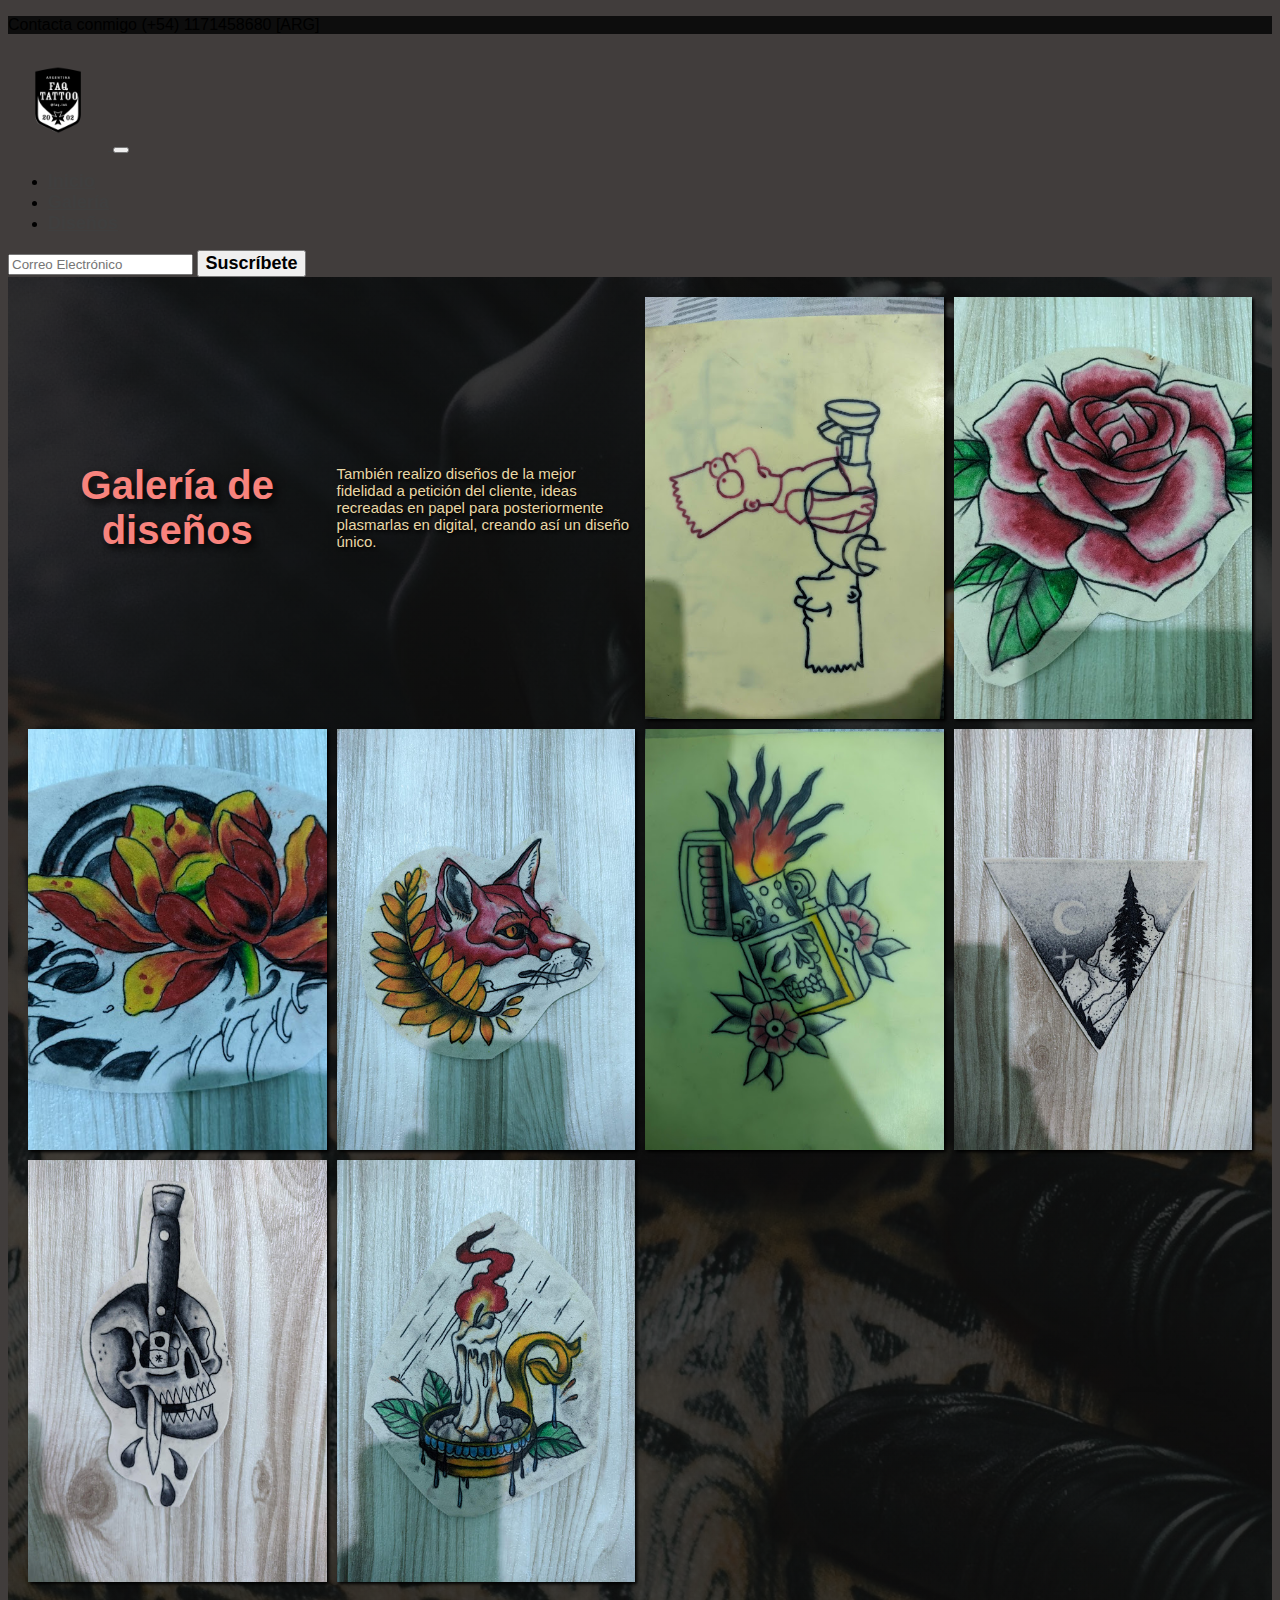
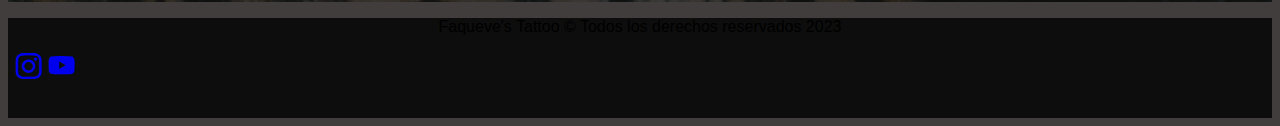
<file: pages/diseños.html>
<!DOCTYPE html>
<html lang="en">
<head>
    <meta charset="UTF-8">
    <meta http-equiv="X-UA-Compatible" content="IE=edge">
    <meta name="viewport" content="width=device-width, initial-scale=1.0">
    <link href="https://cdn.jsdelivr.net/npm/bootstrap@5.3.0-alpha3/dist/css/bootstrap.min.css" rel="stylesheet" integrity="sha384-KK94CHFLLe+nY2dmCWGMq91rCGa5gtU4mk92HdvYe+M/SXH301p5ILy+dN9+nJOZ" crossorigin="anonymous">
    <link rel="stylesheet" href="https://cdn.jsdelivr.net/npm/bootstrap-icons@1.10.5/font/bootstrap-icons.css">
    <link rel="stylesheet" href="../css/styles.css">
    <title>Diseños | Faqueve's Tattoo</title>
</head>
<body>
    <!-- ------------------------------------------------------------------ -->
    <!-- ENCABEZADO -->
    <!-- ------------------------------------------------------------------ -->
    <header class="container-fluid d-flex justify-content-center">
        <p class="text-warning mb-0 p-2 fs-6">Contacta conmigo (+54) 1171458680 [ARG]</p>
    </header>

    <nav class="navbar navbar-expand-lg bg-warning" id="menu">
        <div class="container-fluid">
            <a class="navbar-brand" href="../index.html">
                <img src="../img/logo1.png" alt="Logo" width="100" height="100">
            </a>
            <button class="navbar-toggler" type="button" data-bs-toggle="collapse" data-bs-target="#navbarSupportedContent" aria-controls="navbarSupportedContent" aria-expanded="false" aria-label="Toggle navigation">
            <span class="navbar-toggler-icon"></span>
            </button>
            <div class="collapse navbar-collapse" id="navbarSupportedContent">
            <ul class="navbar-nav me-auto mb-2 mb-lg-0">
                <li class="nav-item">
                    <a class="nav-link active" aria-current="page" href="../index.html">Inicio</a>
                </li>
                <li class="nav-item">
                    <a class="nav-link" href="galeria.html">Galería</a>
                </li>
                <li class="nav-item">
                    <a class="nav-link" href="diseños.html">Diseños</a>
                </li>
            </ul>
            <form class="d-flex" role="search">
                <input class="form-control me-2" type="email" placeholder="Correo Electrónico" aria-label="email">
                <button class="btn btn-dark btn-dark-outline-success" type="buttom">Suscríbete</button>
            </form>
            </div>
        </div>
    </nav>

    <div class="gallery-container">
        <h1>Galería de diseños</h1>
        <p>También realizo diseños de la mejor fidelidad a petición del cliente, ideas recreadas en papel para posteriormente plasmarlas en digital, creando así un diseño único.</p>
        <div class="gallery__item">
            <img src="../img/bart.jpg" alt="" class="gallery__img">
            <h2 class="gallery__title"></h2>
        </div>
        <div class="gallery__item"> 
            <img src="../img/flower.jpg" alt="" class="gallery__img">
            <h2 class="gallery__title"></h2>
        </div>
        <div class="gallery__item">
            <img src="../img/flowsea.jpg" alt="" class="gallery__img">
            <h2 class="gallery__title"></h2>
        </div>
        <div class="gallery__item">
            <img src="../img/fox.jpg" alt="" class="gallery__img">
            <h2 class="gallery__title"></h2>
        </div>
        <div class="gallery__item">
            <img src="../img/lighter.jpg" alt="" class="gallery__img">
            <h2 class="gallery__title"></h2>
        </div>
        <div class="gallery__item">
            <img src="../img/puntillismo.jpg" alt="" class="gallery__img">
            <h2 class="gallery__title"></h2>
        </div>
        <div class="gallery__item">
            <img src="../img/skull.jpg" alt="" class="gallery__img">
            <h2 class="gallery__title"></h2>
        </div>
        <div class="gallery__item">
            <img src="../img/vela.jpg" alt="" class="gallery__img">
            <h2 class="gallery__title"></h2>
        </div>
    </div>

    <!-- ------------------------------------------------------------------ -->
    <!-- FOOTER -->
    <!-- ------------------------------------------------------------------ -->

    <footer class="w-100 d-flex align-items-center justify-content-center flex-wrap">
        <p class="fs-5 px-3 pt-3 text-warning">Faqueve's Tattoo &#169; Todos los derechos reservados 2023</p>
        <div id="iconos">
            <a href="https://www.instagram.com/faq.ink/" target="_blank">
                <i class="bi bi-instagram text-warning"></i>
            </a>
            <a href="https://www.youtube.com/channel/UCi15F0eJ_1-o3TK_7HNaTCg" target="_blank">
                <i class="bi bi-youtube text-warning"></i>
            </a>
        </div>
    </footer>

    <script src="https://cdn.jsdelivr.net/npm/bootstrap@5.3.0-alpha3/dist/js/bootstrap.bundle.min.js" integrity="sha384-ENjdO4Dr2bkBIFxQpeoTz1HIcje39Wm4jDKdf19U8gI4ddQ3GYNS7NTKfAdVQSZe" crossorigin="anonymous"></script>

</body>
</html>
</file>
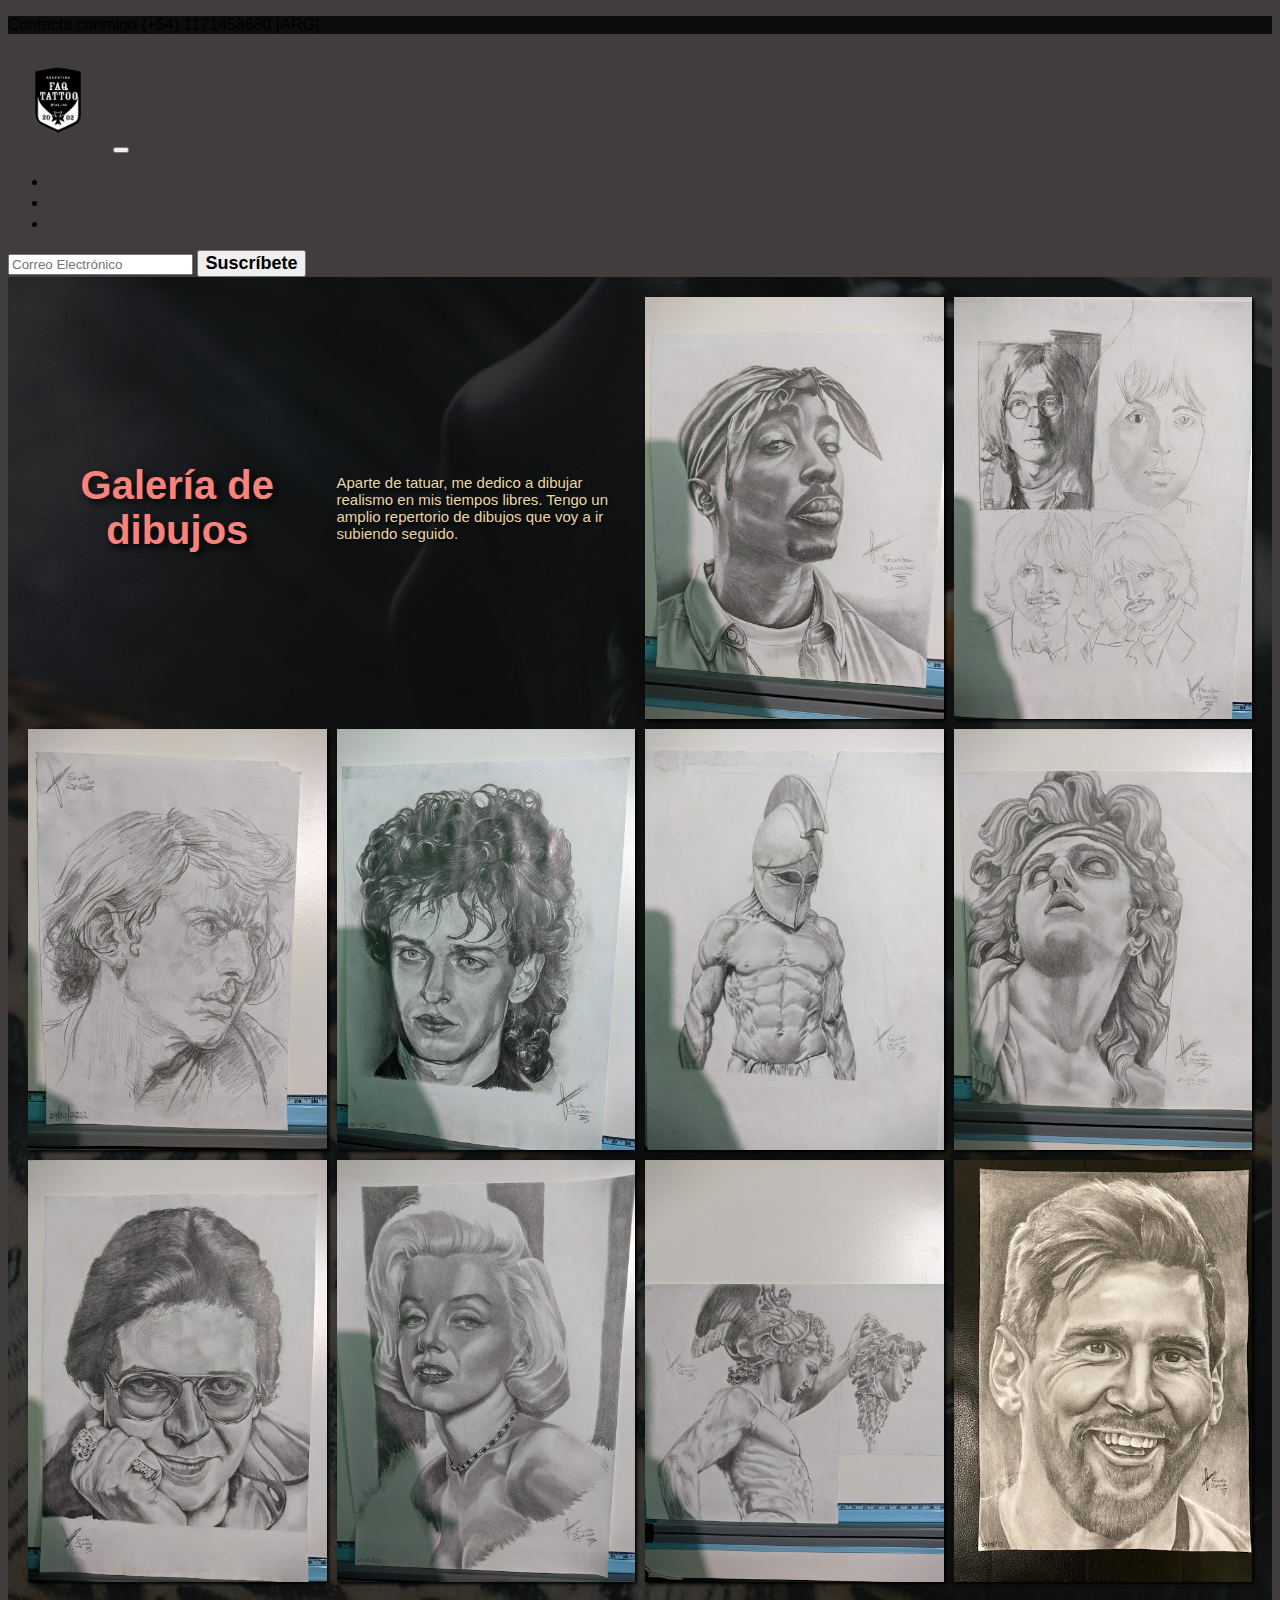
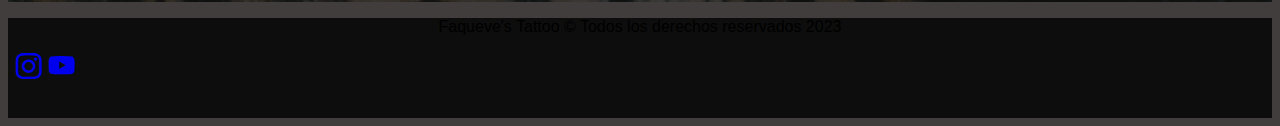
<file: pages/galeria.html>
<!DOCTYPE html>
<html lang="en">
<head>
    <meta charset="UTF-8">
    <meta http-equiv="X-UA-Compatible" content="IE=edge">
    <meta name="viewport" content="width=device-width, initial-scale=1.0">
    <link href="https://cdn.jsdelivr.net/npm/bootstrap@5.3.0-alpha3/dist/css/bootstrap.min.css" rel="stylesheet" integrity="sha384-KK94CHFLLe+nY2dmCWGMq91rCGa5gtU4mk92HdvYe+M/SXH301p5ILy+dN9+nJOZ" crossorigin="anonymous">
    <link rel="stylesheet" href="https://cdn.jsdelivr.net/npm/bootstrap-icons@1.10.5/font/bootstrap-icons.css">
    <link rel="stylesheet" href="../css/styles.css">
    <title>Galería | Faqueve's Tattoo</title>
</head>
<body>
    <!-- ------------------------------------------------------------------ -->
    <!-- ENCABEZADO -->
    <!-- ------------------------------------------------------------------ -->
    <header class="container-fluid d-flex justify-content-center">
        <p class="text-warning mb-0 p-2 fs-6">Contacta conmigo (+54) 1171458680 [ARG]</p>
    </header>

    <nav class="navbar navbar-expand-lg bg-warning" id="menu">
        <div class="container-fluid">
            <a class="navbar-brand" href="../index.html">
                <img src="../img/logo1.png" alt="Logo" width="100" height="100">
            </a>
            <button class="navbar-toggler" type="button" data-bs-toggle="collapse" data-bs-target="#navbarSupportedContent" aria-controls="navbarSupportedContent" aria-expanded="false" aria-label="Toggle navigation">
            <span class="navbar-toggler-icon"></span>
            </button>
            <div class="collapse navbar-collapse" id="navbarSupportedContent">
            <ul class="navbar-nav me-auto mb-2 mb-lg-0">
                <li class="nav-item">
                    <a class="nav-link active" aria-current="page" href="../index.html">Inicio</a>
                </li>
                <li class="nav-item">
                    <a class="nav-link" href="galeria.html">Galería</a>
                </li>
                <li class="nav-item">
                    <a class="nav-link" href="diseños.html">Diseños</a>
                </li>
            </ul>
            <form class="d-flex" role="search">
                <input class="form-control me-2" type="email" placeholder="Correo Electrónico" aria-label="email">
                <button class="btn btn-dark btn-dark-outline-success" type="buttom">Suscríbete</button>
            </form>
            </div>
        </div>
    </nav>

    <div class="gallery-container">
        <h1>Galería de dibujos</h1>
        <p>Aparte de tatuar, me dedico a dibujar realismo en mis tiempos libres.
            Tengo un amplio repertorio de dibujos que voy a ir subiendo seguido.</p>
        <div class="gallery__item">
            <img src="../img/2pac.jpg" alt="" class="gallery__img">
            <h2 class="gallery__title"></h2>
        </div>
        <div class="gallery__item"> 
            <img src="../img/beatles.jpg" alt="" class="gallery__img">
            <h2 class="gallery__title"></h2>
        </div>
        <div class="gallery__item">
            <img src="../img/boceto.jpg" alt="" class="gallery__img">
            <h2 class="gallery__title"></h2>
        </div>
        <div class="gallery__item">
            <img src="../img/cerati.jpg" alt="" class="gallery__img">
            <h2 class="gallery__title"></h2>
        </div>
        <div class="gallery__item">
            <img src="../img/gladiador.jpg" alt="" class="gallery__img">
            <h2 class="gallery__title"></h2>
        </div>
        <div class="gallery__item">
            <img src="../img/griego.jpg" alt="" class="gallery__img">
            <h2 class="gallery__title"></h2>
        </div>
        <div class="gallery__item">
            <img src="../img/hector.jpg" alt="" class="gallery__img">
            <h2 class="gallery__title"></h2>
        </div>
        <div class="gallery__item">
            <img src="../img/marilyn.jpg" alt="" class="gallery__img">
            <h2 class="gallery__title"></h2>
        </div>
        <div class="gallery__item">
            <img src="../img/perseo.jpg" alt="" class="gallery__img">
            <h2 class="gallery__title"></h2>
        </div>
        <div class="gallery__item">
            <img src="../img/messii.jpg" alt="" class="gallery__img">
            <h2 class="gallery__title"></h2>
        </div>
    </div>

    <!-- ------------------------------------------------------------------ -->
    <!-- FOOTER -->
    <!-- ------------------------------------------------------------------ -->

    <footer class="w-100 d-flex align-items-center justify-content-center flex-wrap">
        <p class="fs-5 px-3 pt-3 text-warning">Faqueve's Tattoo &#169; Todos los derechos reservados 2023</p>
        <div id="iconos">
            <a href="https://www.instagram.com/faq.ink/" target="_blank">
                <i class="bi bi-instagram text-warning"></i>
            </a>
            <a href="https://www.youtube.com/channel/UCi15F0eJ_1-o3TK_7HNaTCg" target="_blank">
                <i class="bi bi-youtube text-warning"></i>
            </a>
        </div>
    </footer>

    <script src="https://cdn.jsdelivr.net/npm/bootstrap@5.3.0-alpha3/dist/js/bootstrap.bundle.min.js" integrity="sha384-ENjdO4Dr2bkBIFxQpeoTz1HIcje39Wm4jDKdf19U8gI4ddQ3GYNS7NTKfAdVQSZe" crossorigin="anonymous"></script>

</body>
</html>
</file>
<file: css/styles.css>
@import url('https://fonts.googleapis.com/css2?family=Luxurious+Script&family=Montserrat:wght@100;300;800;900&family=Roboto:ital,wght@0,100;0,300;0,500;0,700;1,900&display=swap');

body{
    font-family: 'Monserrat', sans-serif;
    overflow-x: hidden;
    background-color: #413D3C;
}
header{
    background-color: #0D0D0D;
}
/* ----------------------------------MENU------------------------------------- */
#menu a{
    font-size: 18px;
    font-weight: bold;
    color: #3f3f3f;
}

#menu button{
    font-size: 18px;
    font-weight: bold;
}

/* ----------------------------------SLIDER DE IMÁGENES------------------------------------- */
.carousel-inner{
    max-height: 39rem;
}
/* ----------------------------------FOOTER------------------------------------- */
footer{
    background-color: #0D0D0D;
    min-height: 100px;
}

footer p{
    text-align: center;
}

footer a{
    text-decoration: none;
}

#iconos{
    font-size: 26px;
    padding: 0 8px;

}
/* ----------------------------------GALERIA------------------------------------- */
.gallery-container{
    background-image: linear-gradient(rgba(16, 16,16, .8), rgba(16, 16,16, .8)), url(../img/fondo2.jpg);
    background-size: cover;
    max-width: 100%;
    display: grid;
    grid-template-columns: repeat(4, 1fr);
    grid-template-rows: repeat(3, 1fr);
    grid-auto-rows: 100px;
    padding: 20px;
    grid-gap: 10px;
}
.gallery__img{
    width: 100%;
    height: 100%;
    object-fit: cover;
    box-shadow: black 0.1em 0.1em 0.2em;
}

.gallery-container h1{
    display: flex;
    align-items: center;
    font-size: 2.5em;
    text-shadow: black 0.1em 0.1em 0.2em;
    color: #f8837d;
    text-align: center;
}

.gallery-container p{
    display: flex;
    align-items: center;
    font-weight: 300;
    font-family: 'Montserat', sans-serif;
    color: #e9d8a6;
    text-shadow: black 0.1em 0.1em 0.2em;
    font-size: 15px;
}


/* ----------------------------------MEDIAQUERIES PANTALLA SM------------------------------------- */
@media screen and (max-widht:768px) {
    #intro {
        width: 90% !important;
    }
        /*GALERIA & DISEÑOS*/
    .gallery-container{
        background-image: linear-gradient(rgba(16, 16,16, .8), rgba(16, 16,16, .8)), url(../img/fondo2.jpg);
        background-size: cover;
        max-width: 100%;
        display: grid;
        grid-template-columns: repeat(3, 1fr);
        grid-auto-rows: 150px;
        padding: 20px;
        grid-gap: 10px;

    }
    .gallery__img{
        width: 100%;
        height: 100%;
        object-fit: cover;
        box-shadow: black 0.1em 0.1em 0.2em;
    }
    
    .gallery-container h1{
        font-size: 2.5em;
        text-shadow: black 0.1em 0.1em 0.2em;
        color: #f8837d;
        text-align: center;
    }

    .gallery-container p{
        font-weight: 300;
        font-family: 'Montserat', sans-serif;
        color: #e9d8a6;
        text-shadow: black 0.1em 0.1em 0.2em;
        font-size: 14px;
    }   
}
</file>
